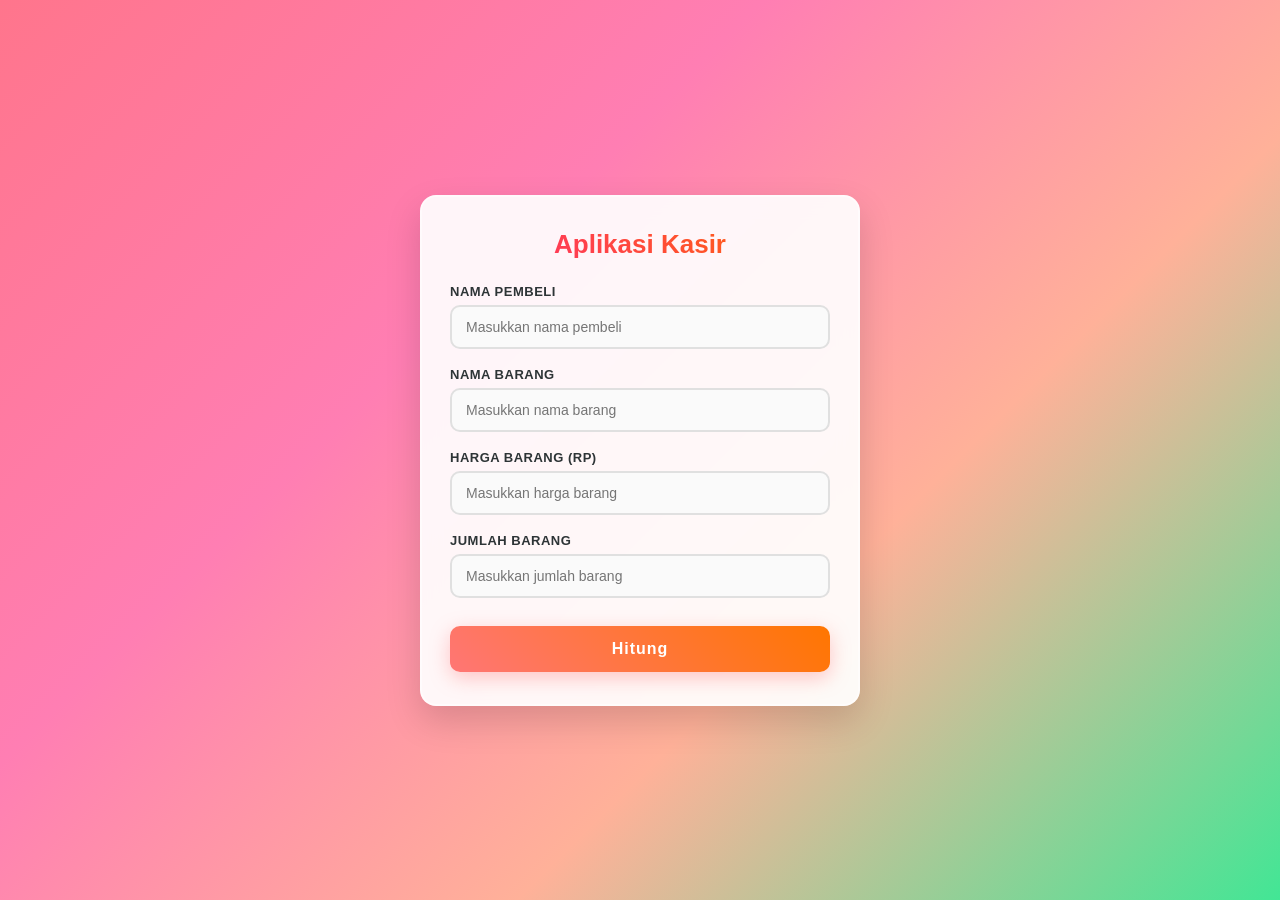
<file: menu lihat karya kasir.html>
<!DOCTYPE html>
<html lang="id">
<head>
  <meta charset="UTF-8">
  <meta name="viewport" content="width=device-width, initial-scale=1.0">
  <title>Aplikasi Kasir Sederhana</title>
  <link rel="stylesheet" href="menu lihat karya kasir.css">
</head>
<body>
  <div class="container">
    <h2>Aplikasi Kasir</h2>
    
    <form id="kasirForm">
      <div class="form-group">
        <label for="namaPembeli">Nama Pembeli</label>
        <input type="text" id="namaPembeli" placeholder="Masukkan nama pembeli" required>
      </div>

      <div class="form-group">
        <label for="namaBarang">Nama Barang</label>
        <input type="text" id="namaBarang" placeholder="Masukkan nama barang" required>
      </div>

      <div class="form-group">
        <label for="hargaBarang">Harga Barang (Rp)</label>
        <input type="number" id="hargaBarang" placeholder="Masukkan harga barang" min="0" required>
      </div>

      <div class="form-group">
        <label for="jumlahBarang">Jumlah Barang</label>
        <input type="number" id="jumlahBarang" placeholder="Masukkan jumlah barang" min="1" required>
      </div>

      <button type="button" id="btnHitung">Hitung</button>
    </form>

    <div id="outputContainer" class="output-card hidden">
      <h3>Struk Pembayaran</h3>
      <hr>
      <p><span>Nama Pembeli</span> <strong id="outNamaPembeli">-</strong></p>
      <p><span>Barang</span> <strong id="outNamaBarang">-</strong></p>
      <p><span>Subtotal</span> <strong id="outSubtotal">Rp0</strong></p>
      <p><span>Diskon</span> <strong id="outDiskon">Rp0</strong></p>
      <hr>
      <p class="total"><span>Total Bayar</span> <strong id="outTotalBayar">Rp0</strong></p>
    </div>
  </div>

  <script src="menu lihat karya kasir.js"></script>
</body>
</html>
</file>
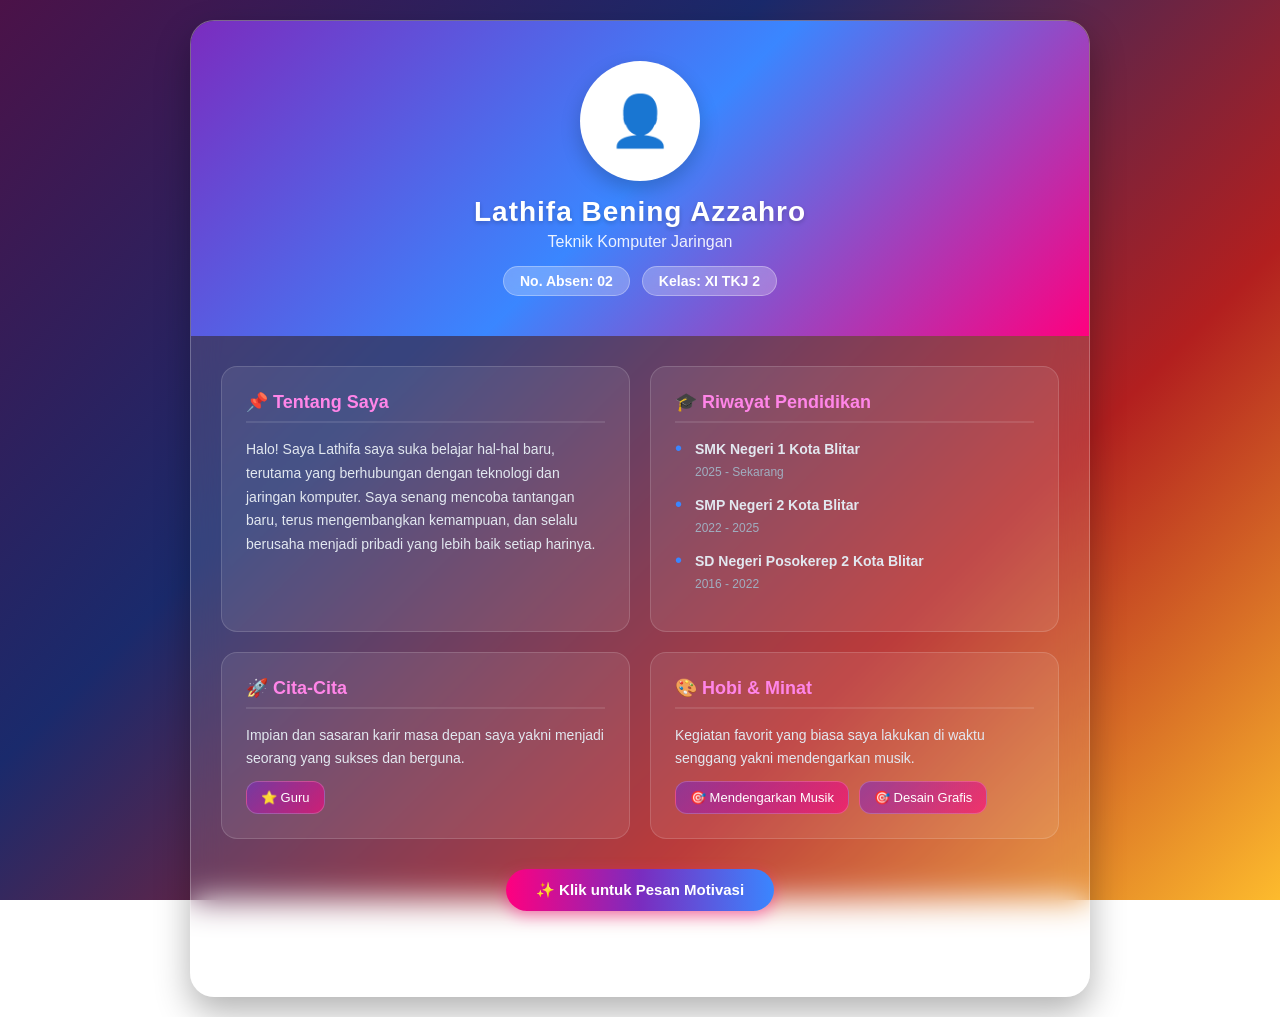
<file: menu lihat karya portofolio.html>
<!DOCTYPE html>
<html lang="id">
<head>
    <meta charset="UTF-8">
    <meta name="viewport" content="width=device-width, initial-scale=1.0">
    <title>Profil Diri - Portofolio Siswa</title>
    <!-- Menghubungkan ke file CSS eksternal -->
    <link rel="stylesheet" href="menu lihat karya portofolio.css">
</head>
<body>

    <div class="container">
        <!-- HEADER PROFILE -->
        <header class="header">
            <div class="avatar-box">👤</div>
            <h1 id="nama-user">Lathifa Bening Azzahro</h1>
            <p id="jurusan-user">Teknik Komputer Jaringan</p>
            
            <div class="badge-container">
                <span class="badge" id="absen-user">No. Absen: 02</span>
                <span class="badge">Kelas: XI TKJ 2</span>
            </div>
        </header>

        <!-- KONTEN UTAMA (INFORMASI PROFIL) -->
        <main class="content">
            
            <!-- TENTANG SAYA -->
            <section class="card">
                <h2 class="card-title">📌 Tentang Saya</h2>
                <p class="card-content" id="tentang-user">
                    Halo! Saya Lathifa saya suka belajar hal-hal baru, terutama yang berhubungan dengan teknologi dan jaringan komputer. Saya senang mencoba tantangan baru, terus mengembangkan kemampuan, dan selalu berusaha menjadi pribadi yang lebih baik setiap harinya. 
                </p>
            </section>

            <!-- RIWAYAT PENDIDIKAN -->
            <section class="card">
                <h2 class="card-title">🎓 Riwayat Pendidikan</h2>
                <ul class="card-content" style="padding: 0;" id="pendidikan-list">
                    <!-- Dimuat via JavaScript -->
                </ul>
            </section>

            <!-- CITA-CITA -->
            <section class="card">
                <h2 class="card-title">🚀 Cita-Cita</h2>
                <p class="card-content">Impian dan sasaran karir masa depan saya yakni menjadi seorang yang sukses dan berguna.</p>
                <div class="tag-group" id="citacita-tags">
                    <!-- Dimuat via JavaScript -->
                </div>
            </section>

            <!-- HOBI -->
            <section class="card">
                <h2 class="card-title">🎨 Hobi & Minat</h2>
                <p class="card-content">Kegiatan favorit yang biasa saya lakukan di waktu senggang yakni mendengarkan musik.</p>
                <div class="tag-group" id="hobi-tags">
                    <!-- Dimuat via JavaScript -->
                </div>
            </section>

            <!-- INTERAKSI EVENT JAVASCRIPT -->
            <div class="action-area">
                <button class="btn" onclick="tampilkanPesanKhusus()">✨ Klik untuk Pesan Motivasi</button>
                <div id="interactive-message" class="interactive-box"></div>
            </div>

        </main>

        <!-- FOOTER -->
        <footer class="footer">
            &copy; 2026 Proyek - Dibuat oleh Lathifa Bening Azzahro
        </footer>
    </div>

    <!-- JAVASCRIPT -->
    <script>
        const dataProfil = {
            nama: "Lathifa Bening Azzahro",
            absen: "02",
            tentang: "Saya adalah siswa yang berdedikasi tinggi dalam bidang pemrograman web dan pengembangan perangkat lunak.",
            pendidikan: [
                { sekolah: "SMK Negeri 1 Kota Blitar", tahun: "2025 - Sekarang" },
                { sekolah: "SMP Negeri 2 Kota Blitar", tahun: "2022 - 2025" },
                { sekolah: "SD Negeri Posokerep 2 Kota Blitar", tahun: "2016 - 2022" }
            ],
            citaCita: ["Guru"],
            hobi: [ "Mendengarkan Musik", "Desain Grafis"]
        };

        function muatDataPendidikan() {
            const containerList = document.getElementById("pendidikan-list");
            containerList.innerHTML = "";
            dataProfil.pendidikan.forEach(item => {
                const li = document.createElement("li");
                li.className = "list-item";
                li.innerHTML = `<strong>${item.sekolah}</strong><span class="edu-year">${item.tahun}</span>`;
                containerList.appendChild(li);
            });
        }

        function muatTags() {
            const containerCita = document.getElementById("citacita-tags");
            const containerHobi = document.getElementById("hobi-tags");

            dataProfil.citaCita.forEach(cita => {
                const span = document.createElement("span");
                span.className = "tag";
                span.innerText = "⭐ " + cita;
                containerCita.appendChild(span);
            });

            dataProfil.hobi.forEach(hobi => {
                const span = document.createElement("span");
                span.className = "tag";
                span.innerText = "🎯 " + hobi;
                containerHobi.appendChild(span);
            });
        }

        function tampilkanPesanKhusus() {
            const box = document.getElementById("interactive-message");
            const pesanMotivasi = [
                "\"Masa depan adalah milik mereka yang menyiapkan hari ini.\" - Soekarno",
                "\"Teknologi bukan hanya alat, tetapi seni memecahkan masalah.\"",
                "\"Jangan takut gagal, takutlah jika tidak pernah mencoba sesuatu yang baru!\""
            ];
            const indexAcak = Math.floor(Math.random() * pesanMotivasi.length);
            box.style.display = "block";
            box.innerHTML = `<p style="font-style: italic; color: #ff85e8;">${pesanMotivasi[indexAcak]}</p>`;
        }

        window.onload = function() {
            muatDataPendidikan();
            muatTags();
        };
    </script>
</body>
</html>
</file>
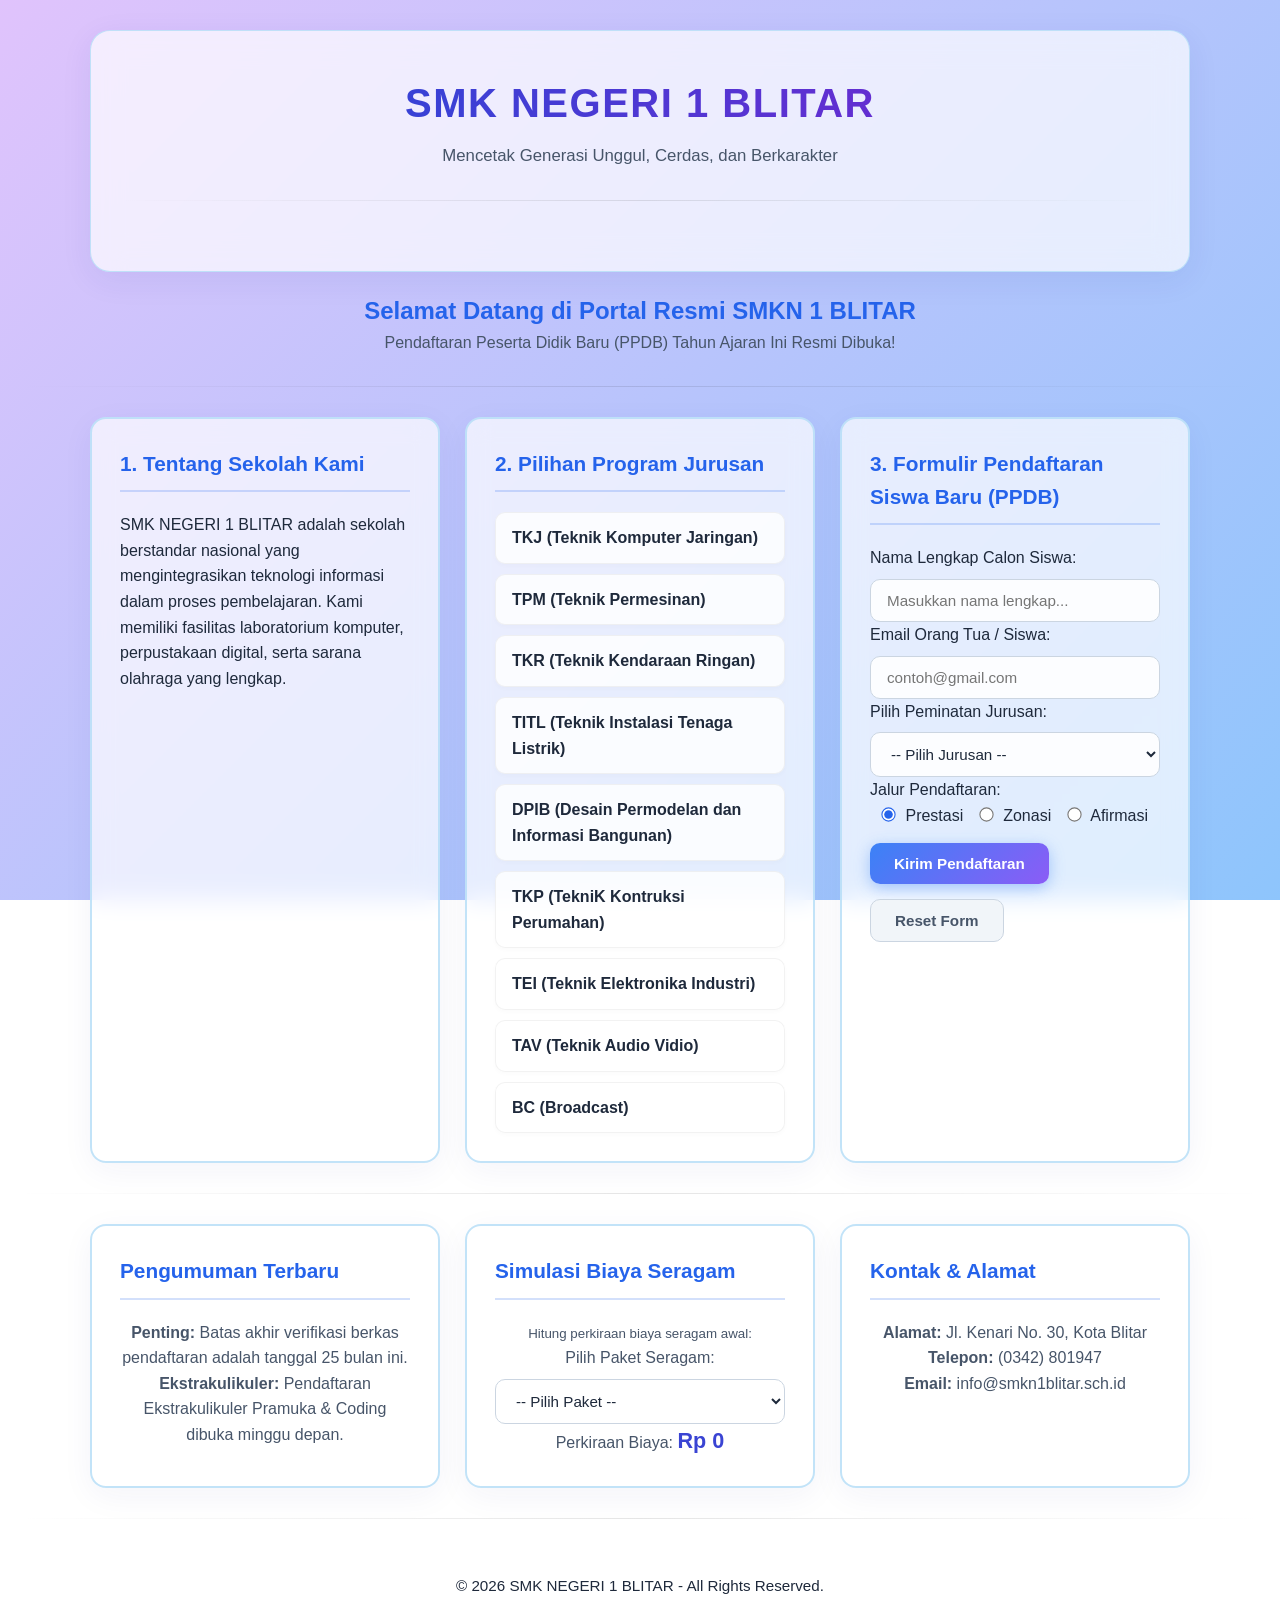
<file: menu lihat karya ppdb.html>
<!DOCTYPE html>
<html lang="id">
<head>
    <meta charset="UTF-8">
    <meta name="viewport" content="width=device-width, initial-scale=1.0">
    <title>SMK NEGERI 1 BLITAR - Portal Resmi</title>
   <link rel="stylesheet" href="menu lihat karya ppdb.css">
</head>
<body>

    <!-- Header Portal Sekolah -->
    <header>
        <h1>SMK NEGERI 1 BLITAR</h1>
        <p>Mencetak Generasi Unggul, Cerdas, dan Berkarakter</p>
        <hr>
    </header>

    <!-- Informasi Utama / Hero Section -->
    <section>
        <h2>Selamat Datang di Portal Resmi SMKN 1 BLITAR</h2>
        <p>Pendaftaran Peserta Didik Baru (PPDB) Tahun Ajaran Ini Resmi Dibuka!</p>
        <hr>
    </section>

    <!-- Konten Utama: Profil, Jurusan, dan Form PPDB -->
    <main>
        <!-- Profil Sekolah -->
        <article>
            <h3>1. Tentang Sekolah Kami</h3>
            <p>SMK NEGERI 1 BLITAR adalah sekolah berstandar nasional yang mengintegrasikan teknologi informasi dalam proses pembelajaran. Kami memiliki fasilitas laboratorium komputer, perpustakaan digital, serta sarana olahraga yang lengkap.</p>
        </article>

        <!-- Pilihan Jurusan -->
        <article>
            <h3>2. Pilihan Program Jurusan</h3>
            <ul>
                <li>TKJ (Teknik Komputer Jaringan)</li>
                <li>TPM (Teknik Permesinan)</li>
                <li>TKR (Teknik Kendaraan Ringan)</li>
                <li>TITL (Teknik Instalasi Tenaga Listrik)</li>
                <li>DPIB (Desain Permodelan dan Informasi Bangunan)</li>
                <li>TKP (TekniK Kontruksi Perumahan)</li>
                <li>TEI (Teknik Elektronika Industri)</li>
                <li>TAV (Teknik Audio Vidio)</li>
                <li>BC (Broadcast)</li>
            </ul>
        </article>

        <!-- Form PPDB Online -->
        <article>
            <h3>3. Formulir Pendaftaran Siswa Baru (PPDB)</h3>
            <form id="ppdbForm">
                <p>
                    <label for="nama">Nama Lengkap Calon Siswa:</label><br>
                    <input type="text" id="nama" placeholder="Masukkan nama lengkap...">
                </p>

                <p>
                    <label for="email">Email Orang Tua / Siswa:</label><br>
                    <input type="email" id="email" placeholder="contoh@gmail.com">
                </p>

                <p>
                    <label for="jurusan">Pilih Peminatan Jurusan:</label><br>
                    <select id="jurusan">
                        <option value="">-- Pilih Jurusan --</option>
                        <option value="TKJ"> (Teknik Komputer Jaringan)</option>
                        <option value="TPM"> (Teknik Permesinan)</option>
                        <option value="TKR"> (Teknik Kendaraan Ringan)</option>
                        <option value="TITL"> (Teknik Instalasi Tenaga Listrik)</option>
                        <option value="DPIB"> (Desain Permodelan dan Informasi Bangunan)</option>
                        <option value="TKP"> (Teknik Kontruksi Perumahan)</option>
                        <option value="TEI"> (Teknik Elektronika Industri)</option>
                        <option value="TAV"> (Teknik Audio Vidio)</option>
                        <option value="BC"> (Broadcast)</option>
                    </select>
                </p>

                <p>
                    <label>Jalur Pendaftaran:</label><br>
                    <input type="radio" id="j1" name="jalur" value="Prestasi" checked>
                    <label for="j1">Prestasi</label>
                    <input type="radio" id="j2" name="jalur" value="Zonasi">
                    <label for="j2">Zonasi</label>
                     <input type="radio" id="j3" name="jalur" value="Afirmasi">
                    <label for="j3">Afirmasi</label>
                </p>
                </p>

                <p>
                    <button type="button" onclick="daftarPPDB()">Kirim Pendaftaran</button>
                    <button type="reset">Reset Form</button>
                </p>
            </form>
        </article>
    </main>

    <hr>

    <!-- Sidebar / Informasi Tambahan -->
    <aside>
        <!-- Pengumuman Singkat -->
        <section>
            <h3>Pengumuman Terbaru</h3>
            <p><b>Penting:</b> Batas akhir verifikasi berkas pendaftaran adalah tanggal 25 bulan ini.</p>
            <p><b>Ekstrakulikuler:</b> Pendaftaran Ekstrakulikuler Pramuka &amp; Coding dibuka minggu depan.</p>
        </section>

        <!-- Simulasi Biaya Seragam (Fitur Interaktif JS) -->
        <section>
            <h3>Simulasi Biaya Seragam</h3>
            <p><small>Hitung perkiraan biaya seragam awal:</small></p>
            
            <p>
                <label for="opsi-seragam">Pilih Paket Seragam:</label><br>
                <select id="opsi-seragam" onchange="hitungSimulasiBiaya()">
                    <option value="0">-- Pilih Paket --</option>
                    <option value="450000">Paket Reguler (Rp 450.000)</option>
                    <option value="650000">Paket Lengkap + Olahraga (Rp 650.000)</option>
                </select>
            </p>

            <p>Perkiraan Biaya: <b id="total-biaya">Rp 0</b></p>
        </section>

        <!-- Kontak Sekolah -->
        <section>
            <h3>Kontak &amp; Alamat</h3>
            <p><b>Alamat:</b> Jl. Kenari No. 30, Kota Blitar</p>
            <p><b>Telepon:</b> (0342) 801947</p>
            <p><b>Email:</b> info@smkn1blitar.sch.id</p>
        </section>
    </aside>

    <hr>

    <!-- Footer -->
    <footer>
        <p>&copy; 2026 SMK NEGERI 1 BLITAR - All Rights Reserved.</p>
    </footer>

    <!-- Logika Pemrograman JavaScript -->
    <script>
        // 1. Variabel Data Pendaftaran
        let jumlahPendaftar = 0;

        // 2. Function untuk Memproses Form PPDB
        function daftarPPDB() {
            const nama = document.getElementById("nama").value;
            const email = document.getElementById("email").value;
            const jurusan = document.getElementById("jurusan").value;
            const jalur = document.querySelector('input[name="jalur"]:checked').value;

            // Validasi Input Sederhana
            if (nama.trim() === "" || email.trim() === "" || jurusan === "") {
                alert("Harap lengkapi Nama, Email, dan Jurusan yang dipilih!");
                return;
            }

            jumlahPendaftar++;
            
            // Notifikasi Pendaftaran Berhasil
            alert("Pendaftaran Berhasil!\n" +
                  "\nNo. Antrean: REG-00" + jumlahPendaftar +
                  "\nNama: " + nama +
                  "\nJurusan: " + jurusan +
                  "\nJalur: " + jalur +
                  "\n\nBukti pendaftaran telah dikirim ke " + email);

            // Reset Form
            document.getElementById("ppdbForm").reset();
        }

        // 3. Function untuk Kalkulator Simulasi Biaya
        function hitungSimulasiBiaya() {
            const harga = parseInt(document.getElementById("opsi-seragam").value);
            document.getElementById("total-biaya").innerText = "Rp " + harga.toLocaleString();
        }
    </script>

</body>
</html>
</file>
<file: menu lihat karya kasir.css>
* {
  box-sizing: border-box;
  margin: 0;
  padding: 0;
  font-family: 'Poppins', 'Segoe UI', Roboto, sans-serif;
}

body {
  /* Latar belakang gradasi cerah: Pink -> Orange -> Hijau Mint */
  background: linear-gradient(135deg, #ff758c 0%, #ff7eb3 35%, #ffb199 65%, #42e695 100%);
  background-attachment: fixed;
  display: flex;
  justify-content: center;
  align-items: center;
  min-height: 100vh;
  padding: 20px;
}

.container {
  /* Effect Glassmorphism transparan modern */
  background: rgba(255, 255, 255, 0.92);
  backdrop-filter: blur(10px);
  border-radius: 16px;
  box-shadow: 0 15px 35px rgba(0, 0, 0, 0.15);
  width: 100%;
  max-width: 440px;
  padding: 32px 28px;
  border: 2px solid rgba(255, 255, 255, 0.5);
}

h2 {
  text-align: center;
  /* Judul dengan teks gradasi Pink ke Orange */
  background: linear-gradient(45deg, #ff2a75, #ff6a00);
  -webkit-background-clip: text;
  -webkit-text-fill-color: transparent;
  font-size: 26px;
  font-weight: 800;
  margin-bottom: 24px;
}

.form-group {
  margin-bottom: 18px;
}

.form-group label {
  display: block;
  margin-bottom: 6px;
  color: #2d3436;
  font-weight: 700;
  font-size: 13px;
  text-transform: uppercase;
  letter-spacing: 0.5px;
}

.form-group input {
  width: 100%;
  padding: 12px 14px;
  border: 2px solid #e0e0e0;
  border-radius: 10px;
  font-size: 14px;
  background-color: #fafafa;
  transition: all 0.3s ease;
}

.form-group input:focus {
  outline: none;
  /* Frame fokus berwarna Hijau Mint */
  border-color: #00b894;
  background-color: #ffffff;
  box-shadow: 0 0 10px rgba(0, 184, 148, 0.25);
}

button {
  width: 100%;
  padding: 14px;
  /* Tombol gradasi Orange ke Pink */
  background: linear-gradient(45deg, #ff7675, #ff7600);
  color: white;
  border: none;
  border-radius: 10px;
  font-size: 16px;
  font-weight: bold;
  letter-spacing: 1px;
  cursor: pointer;
  box-shadow: 0 6px 20px rgba(255, 118, 117, 0.4);
  transition: all 0.3s ease;
  margin-top: 10px;
}

button:hover {
  /* Berubah menjadi gradasi Pink ke Hijau Cerah saat di-hover */
  background: linear-gradient(45deg, #ff2a75, #00b894);
  box-shadow: 0 8px 25px rgba(0, 184, 148, 0.4);
  transform: translateY(-2px);
}

button:active {
  transform: translateY(0);
}

.output-card {
  margin-top: 26px;
  /* Latar struk dengan aksen gradasi hijau muda */
  background: linear-gradient(135deg, #ffffff 0%, #e8faf1 100%);
  border: 2px solid #55efc4;
  border-radius: 12px;
  padding: 20px;
  box-shadow: 0 4px 15px rgba(0, 184, 148, 0.1);
  animation: fadeIn 0.4s ease-in-out;
}

.output-card h3 {
  color: #00b894;
  font-size: 18px;
  text-align: center;
  margin-bottom: 10px;
  font-weight: 700;
}

.output-card hr {
  border: 0;
  border-top: 2px dashed #a29bfe;
  margin: 12px 0;
}

.output-card p {
  display: flex;
  justify-content: space-between;
  margin-bottom: 10px;
  color: #636e72;
  font-size: 14px;
  font-weight: 500;
}

.output-card p strong {
  color: #2d3436;
}

.output-card p.total {
  font-size: 18px;
  font-weight: bold;
  color: #d63031;
}

.output-card p.total strong {
  /* Nilai Total Bayar dengan gradasi Pink-Orange */
  background: linear-gradient(45deg, #ff2a75, #ff7600);
  -webkit-background-clip: text;
  -webkit-text-fill-color: transparent;
  font-size: 20px;
}

.hidden {
  display: none;
}

/* Animasi saat struk muncul */
@keyframes fadeIn {
  from {
    opacity: 0;
    transform: translateY(10px);
  }
  to {
    opacity: 1;
    transform: translateY(0);
  }
}
</file>
<file: menu lihat karya portofolio.css>
/* =========================================================
   1. RESET & GENERAL STYLES
   ========================================================= */
* {
    margin: 0;
    padding: 0;
    box-sizing: border-box;
    font-family: 'Segoe UI', Tahoma, Geneva, Verdana, sans-serif;
}

body {
    /* Gradasi Latar Belakang: Ungu - Biru - Pink */
    background: linear-gradient(135deg, #4b1248 0%, #1a2a6c 35%, #b21f1f 70%, #fdbb2d 100%);
    background-attachment: fixed;
    color: #ffffff;
    min-height: 100vh;
    display: flex;
    justify-content: center;
    align-items: center;
    padding: 20px;
}

/* Container utama dengan efek Glassmorphism */
.container {
    width: 100%;
    max-width: 900px;
    background: rgba(255, 255, 255, 0.12);
    backdrop-filter: blur(16px);
    -webkit-backdrop-filter: blur(16px);
    border-radius: 24px;
    border: 1px solid rgba(255, 255, 255, 0.25);
    box-shadow: 0 15px 35px rgba(0, 0, 0, 0.3);
    overflow: hidden;
    animation: fadeIn 1s ease-in-out;
}

@keyframes fadeIn {
    from { opacity: 0; transform: translateY(20px); }
    to { opacity: 1; transform: translateY(0); }
}

/* =========================================================
   2. HEADER SECTION (Gradasi Ungu - Biru - Pink)
   ========================================================= */
.header {
    background: linear-gradient(135deg, #7b2cbf 0%, #3a86ff 50%, #ff007f 100%);
    padding: 40px 30px;
    text-align: center;
    position: relative;
}

.avatar-box {
    width: 120px;
    height: 120px;
    margin: 0 auto 15px;
    border-radius: 50%;
    background: #ffffff;
    display: flex;
    justify-content: center;
    align-items: center;
    font-size: 50px;
    color: #7b2cbf;
    border: 4px solid rgba(255, 255, 255, 0.8);
    box-shadow: 0 8px 20px rgba(0,0,0,0.2);
}

.header h1 {
    font-size: 28px;
    font-weight: 700;
    letter-spacing: 1px;
    margin-bottom: 5px;
    text-shadow: 0 2px 4px rgba(0, 0, 0, 0.2);
}

.header p {
    font-size: 16px;
    opacity: 0.9;
    font-weight: 300;
}

.badge-container {
    display: flex;
    justify-content: center;
    gap: 12px;
    margin-top: 15px;
}

.badge {
    background: rgba(255, 255, 255, 0.25);
    padding: 6px 16px;
    border-radius: 20px;
    font-size: 14px;
    font-weight: 600;
    backdrop-filter: blur(5px);
    border: 1px solid rgba(255, 255, 255, 0.3);
}

/* =========================================================
   3. CONTENT LAYOUT (Grid & Flexbox)
   ========================================================= */
.content {
    padding: 30px;
    display: grid;
    grid-template-columns: repeat(auto-fit, minmax(380px, 1fr));
    gap: 20px;
}

.card {
    background: rgba(255, 255, 255, 0.08);
    border-radius: 16px;
    padding: 24px;
    border: 1px solid rgba(255, 255, 255, 0.15);
    transition: all 0.3s ease;
}

.card:hover {
    transform: translateY(-5px);
    background: rgba(255, 255, 255, 0.14);
    box-shadow: 0 10px 20px rgba(0,0,0,0.2);
}

.card-title {
    font-size: 18px;
    font-weight: 600;
    margin-bottom: 15px;
    display: flex;
    align-items: center;
    gap: 10px;
    color: #ff85e8;
    border-bottom: 2px solid rgba(255, 255, 255, 0.1);
    padding-bottom: 8px;
}

.card-content {
    font-size: 14px;
    line-height: 1.7;
    color: #e2e8f0;
}

/* List Styling */
.list-item {
    list-style: none;
    margin-bottom: 12px;
    position: relative;
    padding-left: 20px;
}

.list-item::before {
    content: "•";
    position: absolute;
    left: 0;
    color: #3a86ff;
    font-size: 20px;
    line-height: 1;
}

.edu-year {
    font-size: 12px;
    color: #a0aec0;
    display: block;
}

/* Tag Badges untuk Hobi & Cita-Cita */
.tag-group {
    display: flex;
    flex-wrap: wrap;
    gap: 10px;
    margin-top: 10px;
}

.tag {
    background: linear-gradient(135deg, rgba(123, 44, 191, 0.6), rgba(255, 0, 127, 0.6));
    padding: 8px 14px;
    border-radius: 12px;
    font-size: 13px;
    border: 1px solid rgba(255, 255, 255, 0.2);
}

/* Tombol Interaktif */
.action-area {
    grid-column: 1 / -1;
    text-align: center;
    margin-top: 10px;
}

.btn {
    background: linear-gradient(90deg, #ff007f 0%, #7b2cbf 50%, #3a86ff 100%);
    color: white;
    border: none;
    padding: 12px 30px;
    font-size: 15px;
    font-weight: 600;
    border-radius: 30px;
    cursor: pointer;
    box-shadow: 0 5px 15px rgba(255, 0, 127, 0.4);
    transition: all 0.3s ease;
}

.btn:hover {
    transform: scale(1.05);
    box-shadow: 0 8px 25px rgba(58, 134, 255, 0.6);
}

.interactive-box {
    margin-top: 15px;
    padding: 15px;
    background: rgba(0, 0, 0, 0.25);
    border-radius: 12px;
    display: none;
    animation: fadeIn 0.5s ease;
}

/* Footer */
.footer {
    text-align: center;
    padding: 20px;
    font-size: 12px;
    color: rgba(255, 255, 255, 0.6);
    border-top: 1px solid rgba(255, 255, 255, 0.1);
}

/* Tampilan Responsif (Mobile/HP) */
@media (max-width: 600px) {
    .content {
        grid-template-columns: 1fr;
    }
    .header h1 {
        font-size: 22px;
    }
}
</file>
<file: menu lihat karya ppdb.css>
/* ===================================================
   1. VARIABLES & RESET (Keakuratan Sintaks & Best Practice)
   =================================================== */
:root {
    /* Gradasi warna cerah dan segar (Biru Langit & Pastel) */
    --bg-gradient: linear-gradient(135deg, #e0c3fc 0%, #8ec5fc 100%);
    --glass-bg: rgba(255, 255, 255, 0.7);
    --glass-border: rgba(179, 220, 247, 0.8);
    --primary-color: #2563eb;
    --primary-hover: #1d4ed8;
    --accent-color: #ec4899;
    --text-main: #1e293b; /* Warna teks gelap agar kontras dan terbaca */
    --text-sub: #475569;
}

* {
    box-sizing: border-box;
    margin: 0;
    padding: 0;
    font-family: 'Plus Jakarta Sans', 'Segoe UI', sans-serif;
}

body {
    background: var(--bg-gradient);
    background-attachment: fixed; /* Latar belakang tidak ikut scroll */
    color: var(--text-main);
    line-height: 1.6;
    padding: 30px 15px;
    min-height: 100vh;
}

hr {
    border: 0;
    height: 1px;
    background: linear-gradient(90deg, transparent, rgba(0,0,0,0.1), transparent);
    margin: 30px 0;
}

/* ===================================================
   2. HEADER & HERO SECTION (Kreativitas & Modern UI)
   =================================================== */
header {
    background: var(--glass-bg);
    backdrop-filter: blur(16px);
    -webkit-backdrop-filter: blur(16px);
    border: 1px solid var(--glass-border);
    text-align: center;
    padding: 40px 20px;
    border-radius: 20px;
    box-shadow: 0 8px 32px 0 rgba(31, 38, 135, 0.07);
    max-width: 1100px;
    margin: 0 auto 20px auto;
}

header h1 {
    font-size: 2.5rem;
    font-weight: 800;
    /* Efek teks gradasi cerah */
    background: linear-gradient(90deg, #1d4ed8, #7e22ce);
    -webkit-background-clip: text;
    -webkit-text-fill-color: transparent;
    letter-spacing: 1.5px;
    margin-bottom: 8px;
}

header p {
    color: var(--text-sub);
    font-size: 1.05rem;
    font-weight: 500;
}

section h2 {
    color: var(--primary-color);
    text-align: center;
    font-size: 1.5rem;
    margin-top: 10px;
}

section p {
    text-align: center;
    color: var(--text-sub);
    font-weight: 500;
}

/* ===================================================
   3. TATA LETAK UTAMA (CSS Grid & Flexbox Layout)
   =================================================== */
main, aside {
    max-width: 1100px;
    margin: 0 auto;
}

main {
    display: grid;
    grid-template-columns: repeat(auto-fit, minmax(320px, 1fr));
    gap: 25px;
    margin-top: 25px;
}

aside {
    display: grid;
    grid-template-columns: repeat(auto-fit, minmax(280px, 1fr));
    gap: 25px;
    margin-top: 25px;
}

/* ===================================================
   4. CARD STYLING & SELECTOR KHUSUS (Light Glassmorphism)
   =================================================== */
article, aside section {
    background: var(--glass-bg);
    backdrop-filter: blur(12px);
    -webkit-backdrop-filter: blur(12px);
    border: 2px solid var(--glass-border);
    border-radius: 16px;
    padding: 28px;
    box-shadow: 0 8px 32px 0 rgba(31, 38, 135, 0.05);
    transition: all 0.4s cubic-bezier(0.175, 0.885, 0.32, 1.275);
}

/* Pseudo-class Hover dengan Efek Mengambang Cerah */
article:hover, aside section:hover {
    transform: translateY(-8px);
    border-color: #ffffff;
    box-shadow: 0 15px 35px rgba(37, 99, 235, 0.15);
    background: rgba(255, 255, 255, 0.85);
}

/* Direct Child Selector (>) untuk Judul Kartu */
article > h3, aside section > h3 {
    color: var(--primary-color);
    font-size: 1.3rem;
    border-bottom: 2px solid rgba(37, 99, 235, 0.2);
    padding-bottom: 10px;
    margin-bottom: 20px;
}

/* List Jurusan dengan Desain Badge / Tag Cerah */
article ul {
    list-style: none;
    display: flex;
    flex-direction: column;
    gap: 10px;
}

article ul li {
    background: rgba(255, 255, 255, 0.8);
    border: 1px solid rgba(0, 0, 0, 0.05);
    color: var(--text-main);
    padding: 12px 16px;
    border-radius: 10px;
    font-weight: 600;
    transition: all 0.3s ease;
    display: flex;
    align-items: center;
    box-shadow: 0 2px 5px rgba(0,0,0,0.02);
}

article ul li:hover {
    background: #eff6ff;
    border-color: #93c5fd;
    color: var(--primary-color);
    padding-left: 22px;
}

/* ===================================================
   5. ATTRIBUTE SELECTORS & STYLING FORM INTERAKSI
   =================================================== */
/* Attribute Selector */
input[type="text"],
input[type="email"],
select {
    width: 100%;
    background: rgba(255, 255, 255, 0.9);
    color: var(--text-main);
    padding: 12px 16px;
    margin-top: 8px;
    border: 1px solid #cbd5e1;
    border-radius: 10px;
    outline: none;
    font-size: 0.95rem;
    transition: all 0.3s ease;
}

/* State Focus pada Form Input */
input[type="text"]:focus,
input[type="email"]:focus,
select:focus {
    border-color: var(--primary-color);
    box-shadow: 0 0 0 4px rgba(37, 99, 235, 0.15);
    background: #ffffff;
}

/* Radio Button Accent */
input[type="radio"] {
    accent-color: var(--primary-color);
    margin-right: 6px;
    margin-left: 12px;
    cursor: pointer;
    transform: scale(1.1);
}

/* Button Cerah & Menarik (Gradient biru ke ungu muda) */
button {
    padding: 12px 24px;
    border: none;
    border-radius: 10px;
    font-weight: 700;
    font-size: 0.95rem;
    cursor: pointer;
    transition: all 0.3s ease;
    margin-right: 10px;
    margin-top: 15px;
}

button[type="button"] {
    background: linear-gradient(135deg, #3b82f6 0%, #8b5cf6 100%);
    color: #ffffff;
    box-shadow: 0 4px 15px rgba(59, 130, 246, 0.4);
}

button[type="button"]:hover {
    transform: translateY(-2px);
    box-shadow: 0 8px 20px rgba(59, 130, 246, 0.6);
    background: linear-gradient(135deg, #60a5fa 0%, #a78bfa 100%);
}

button[type="reset"] {
    background: #f1f5f9;
    color: var(--text-sub);
    border: 1px solid #cbd5e1;
}

button[type="reset"]:hover {
    background: #fee2e2;
    border-color: #f87171;
    color: #ef4444;
}

button:active {
    transform: scale(0.96);
}

/* ===================================================
   6. ID SELECTOR & FOOTER
   =================================================== */
#total-biaya {
    color: #3a44d3; /* Hijau zamrud untuk angka biaya */
    font-size: 1.35rem;
    font-weight: 800;
}

footer {
    text-align: center;
    padding: 25px;
    color: var(--text-main);
    font-size: 0.95rem;
    font-weight: 500;
}

/* ===================================================
   7. MEDIA QUERIES (Responsivitas Layar HP)
   =================================================== */
@media screen and (max-width: 600px) {
    body {
        padding: 15px 10px;
    }

    header h1 {
        font-size: 1.8rem;
    }

    main, aside {
        grid-template-columns: 1fr;
    }

    button {
        width: 100%;
        margin-right: 0;
        margin-top: 10px;
    }
}
</file>
